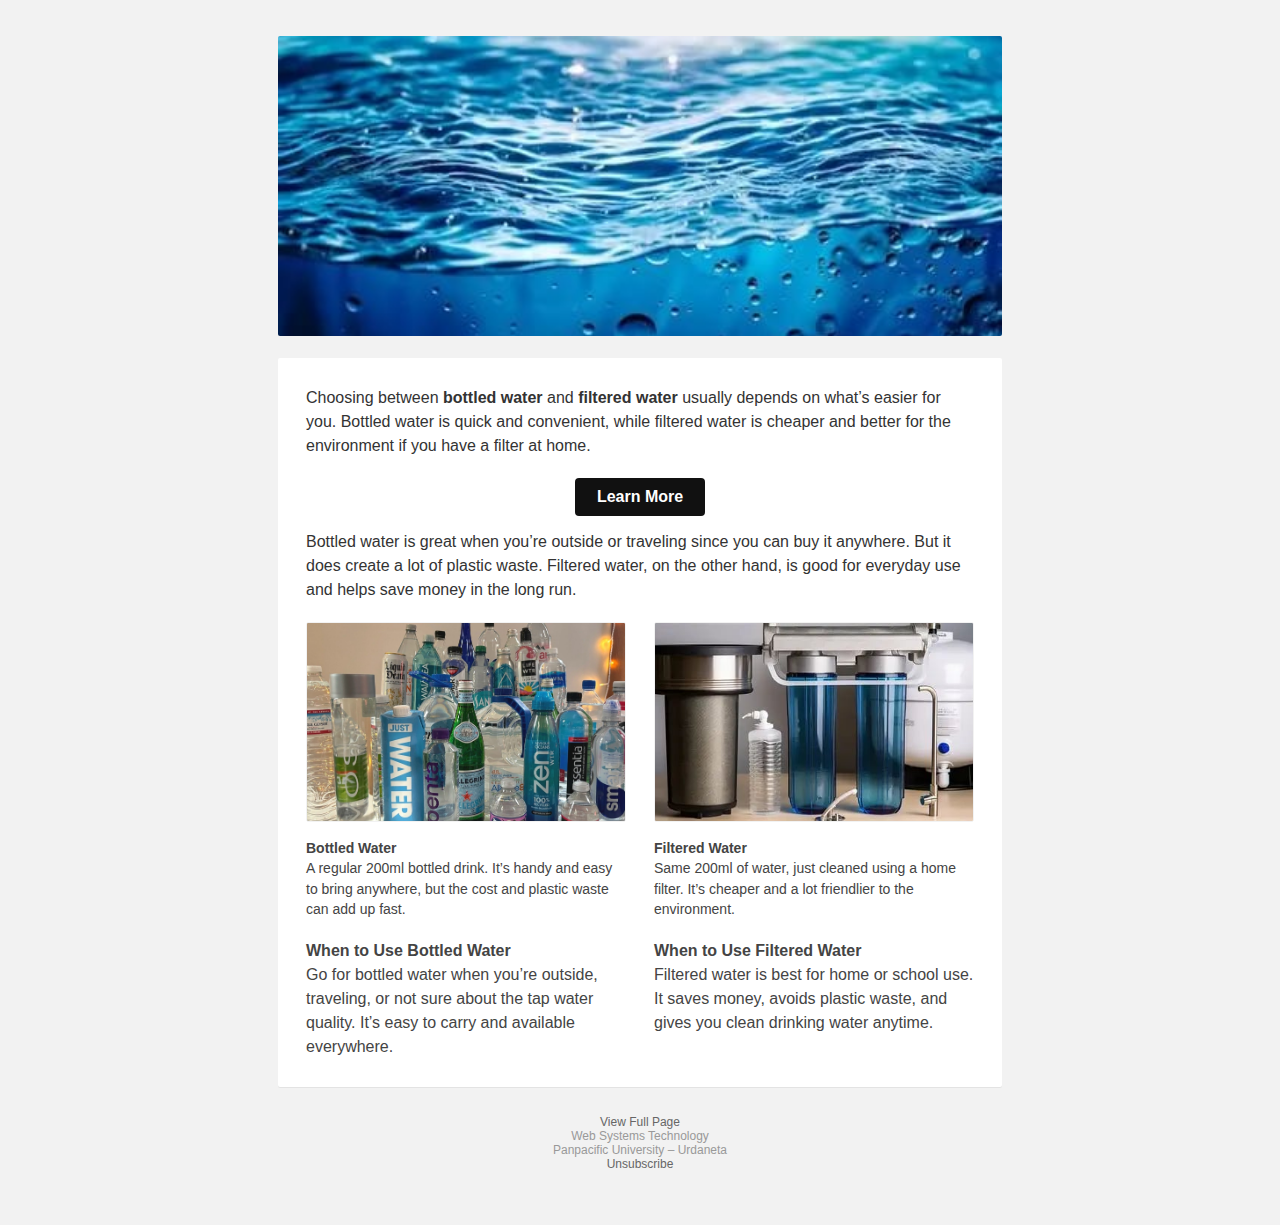
<file: Index.html>
<!doctype html>
<html lang="en">
<head>
  <meta charset="utf-8" />
  <meta name="viewport" content="width=device-width,initial-scale=1" />
  <title>Bottled vs Filtered Water</title>
  <style>
    *{box-sizing:border-box;margin:0;padding:0}
    body{font-family:-apple-system,BlinkMacSystemFont,'Segoe UI',Roboto,'Helvetica Neue',Arial;background:#f2f2f2;color:#222}

    .container{max-width:760px;margin:36px auto;padding:0 18px}

    .hero img{width:100%;height:300px;object-fit:cover;border-radius:2px;margin-bottom:18px}
    .card{background:#fff;padding:28px;border-radius:2px;box-shadow:0 1px 0 rgba(0,0,0,0.06)}

    .lead{line-height:1.5;color:#333;margin-bottom:20px}
    .center-btn{display:flex;justify-content:center;margin:14px 0}
    .btn{background:#111;color:#fff;border:0;padding:10px 22px;border-radius:4px;cursor:pointer;font-weight:600;text-decoration:none;display:inline-block}
    .btn:hover{background:#333}

    .section{margin-top:18px}
    .two-col{display:flex;gap:28px}
    .col{flex:1}

    .thumb img{width:100%;height:200px;object-fit:cover;border-radius:2px;border:1px solid rgba(0,0,0,0.05)}

    .caption{margin-top:12px;font-size:14px;line-height:1.45;color:#444}

    .grid-text{display:flex;gap:28px;margin-top:20px}
    .grid-text p{flex:1;color:#444;line-height:1.5}

    .footer{margin-top:28px;text-align:center;color:#999;font-size:12px;padding-bottom:18px}
    .footer a{color:#666;text-decoration:none}
    .footer a:hover{text-decoration:underline}

    @media (max-width:640px){
      .two-col{flex-direction:column}
      .grid-text{flex-direction:column}
    }
  </style>
</head>
<body>
  <div class="container">

    <div class="hero">
      <img src="Images/Water.jpg" alt="Bottled vs Filtered Water Banner">
    </div>

    <div class="card">
      <p class="lead">
        Choosing between <strong>bottled water</strong> and <strong>filtered water</strong> usually depends on what’s easier for you. 
        Bottled water is quick and convenient, while filtered water is cheaper and better for the environment if you have a filter at home.
      </p>

      <div class="center-btn">
        <a href="My Personal Profile.html" class="btn">Learn More</a>
      </div>

      <p class="lead">
        Bottled water is great when you’re outside or traveling since you can buy it anywhere. 
        But it does create a lot of plastic waste. Filtered water, on the other hand, is good for everyday use and helps save money in the long run.
      </p>

      <div class="section two-col">
        <div class="col">
          <div class="thumb">
            <img src="Images/Bottled-Water.jpg" alt="Bottled Water">
          </div>
          <div class="caption">
            <strong>Bottled Water</strong><br />
            A regular 200ml bottled drink. It’s handy and easy to bring anywhere, but the cost and plastic waste can add up fast.
          </div>
        </div>

        <div class="col">
          <div class="thumb">
            <img src="Images/Filtered-Water.jpg" alt="Filtered Water">
          </div>
          <div class="caption">
            <strong>Filtered Water</strong><br />
            Same 200ml of water, just cleaned using a home filter. It’s cheaper and a lot friendlier to the environment.
          </div>
        </div>
      </div>

      <div class="grid-text">
        <p>
          <strong>When to Use Bottled Water</strong><br>
          Go for bottled water when you’re outside, traveling, or not sure about the tap water quality. 
          It’s easy to carry and available everywhere.
        </p>
        <p>
          <strong>When to Use Filtered Water</strong><br>
          Filtered water is best for home or school use. It saves money, avoids plastic waste, and gives you clean drinking water anytime.
        </p>
      </div>
    </div>

    <div class="footer">
      <p><a href="My Personal Profile.html">View Full Page</a></p>
      <p>Web Systems Technology<br>Panpacific University – Urdaneta</p>
      <p><a href="#">Unsubscribe</a></p>
    </div>
  </div>
</body>
</html>
</file>
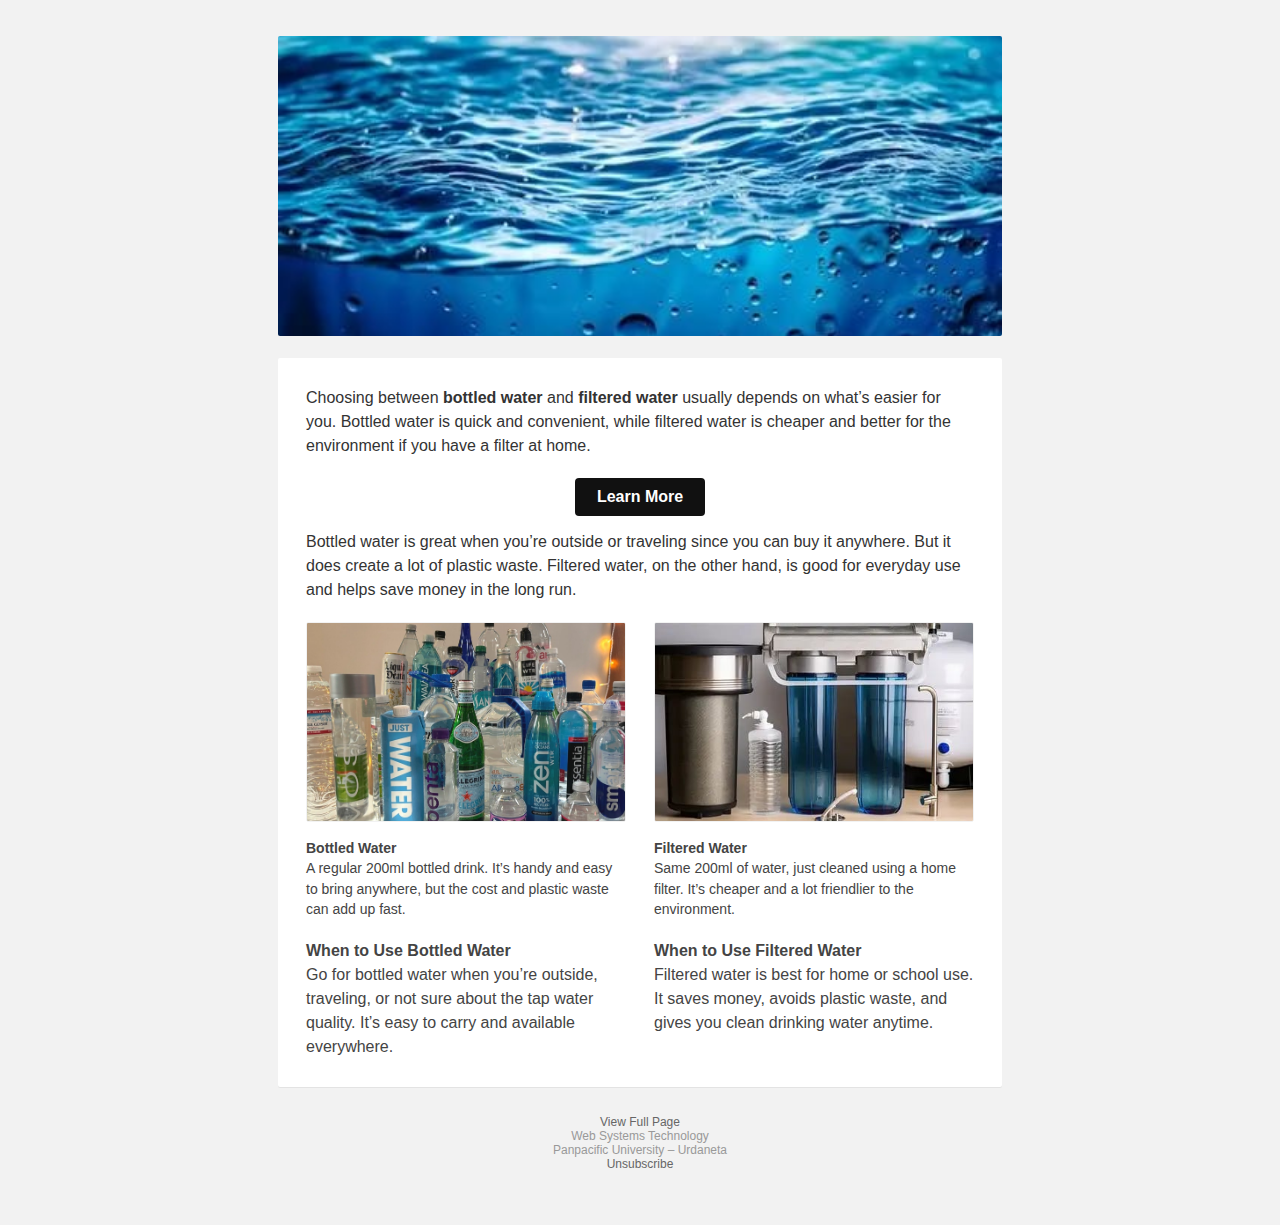
<file: index.html>
<!doctype html>
<html lang="en">
<head>
  <meta charset="utf-8" />
  <meta name="viewport" content="width=device-width,initial-scale=1" />
  <title>Bottled vs Filtered Water</title>
  <style>
    *{box-sizing:border-box;margin:0;padding:0}
    body{font-family:-apple-system,BlinkMacSystemFont,'Segoe UI',Roboto,'Helvetica Neue',Arial;background:#f2f2f2;color:#222}

    .container{max-width:760px;margin:36px auto;padding:0 18px}

    .hero img{width:100%;height:300px;object-fit:cover;border-radius:2px;margin-bottom:18px}
    .card{background:#fff;padding:28px;border-radius:2px;box-shadow:0 1px 0 rgba(0,0,0,0.06)}

    .lead{line-height:1.5;color:#333;margin-bottom:20px}
    .center-btn{display:flex;justify-content:center;margin:14px 0}
    .btn{background:#111;color:#fff;border:0;padding:10px 22px;border-radius:4px;cursor:pointer;font-weight:600;text-decoration:none;display:inline-block}
    .btn:hover{background:#333}

    .section{margin-top:18px}
    .two-col{display:flex;gap:28px}
    .col{flex:1}

    .thumb img{width:100%;height:200px;object-fit:cover;border-radius:2px;border:1px solid rgba(0,0,0,0.05)}

    .caption{margin-top:12px;font-size:14px;line-height:1.45;color:#444}

    .grid-text{display:flex;gap:28px;margin-top:20px}
    .grid-text p{flex:1;color:#444;line-height:1.5}

    .footer{margin-top:28px;text-align:center;color:#999;font-size:12px;padding-bottom:18px}
    .footer a{color:#666;text-decoration:none}
    .footer a:hover{text-decoration:underline}

    @media (max-width:640px){
      .two-col{flex-direction:column}
      .grid-text{flex-direction:column}
    }
  </style>
</head>
<body>
  <div class="container">

    <div class="hero">
      <img src="Images/Water.jpg" alt="Bottled vs Filtered Water Banner">
    </div>

    <div class="card">
      <p class="lead">
        Choosing between <strong>bottled water</strong> and <strong>filtered water</strong> usually depends on what’s easier for you. 
        Bottled water is quick and convenient, while filtered water is cheaper and better for the environment if you have a filter at home.
      </p>

      <div class="center-btn">
        <a href="My Personal Profile.html" class="btn">Learn More</a>
      </div>

      <p class="lead">
        Bottled water is great when you’re outside or traveling since you can buy it anywhere. 
        But it does create a lot of plastic waste. Filtered water, on the other hand, is good for everyday use and helps save money in the long run.
      </p>

      <div class="section two-col">
        <div class="col">
          <div class="thumb">
            <img src="Images/Bottled-Water.jpg" alt="Bottled Water">
          </div>
          <div class="caption">
            <strong>Bottled Water</strong><br />
            A regular 200ml bottled drink. It’s handy and easy to bring anywhere, but the cost and plastic waste can add up fast.
          </div>
        </div>

        <div class="col">
          <div class="thumb">
            <img src="Images/Filtered-Water.jpg" alt="Filtered Water">
          </div>
          <div class="caption">
            <strong>Filtered Water</strong><br />
            Same 200ml of water, just cleaned using a home filter. It’s cheaper and a lot friendlier to the environment.
          </div>
        </div>
      </div>

      <div class="grid-text">
        <p>
          <strong>When to Use Bottled Water</strong><br>
          Go for bottled water when you’re outside, traveling, or not sure about the tap water quality. 
          It’s easy to carry and available everywhere.
        </p>
        <p>
          <strong>When to Use Filtered Water</strong><br>
          Filtered water is best for home or school use. It saves money, avoids plastic waste, and gives you clean drinking water anytime.
        </p>
      </div>
    </div>

    <div class="footer">
      <p><a href="My Personal Profile.html">View Full Page</a></p>
      <p>Web Systems Technology<br>Panpacific University – Urdaneta</p>
      <p><a href="#">Unsubscribe</a></p>
    </div>
  </div>
</body>
</html>
</file>
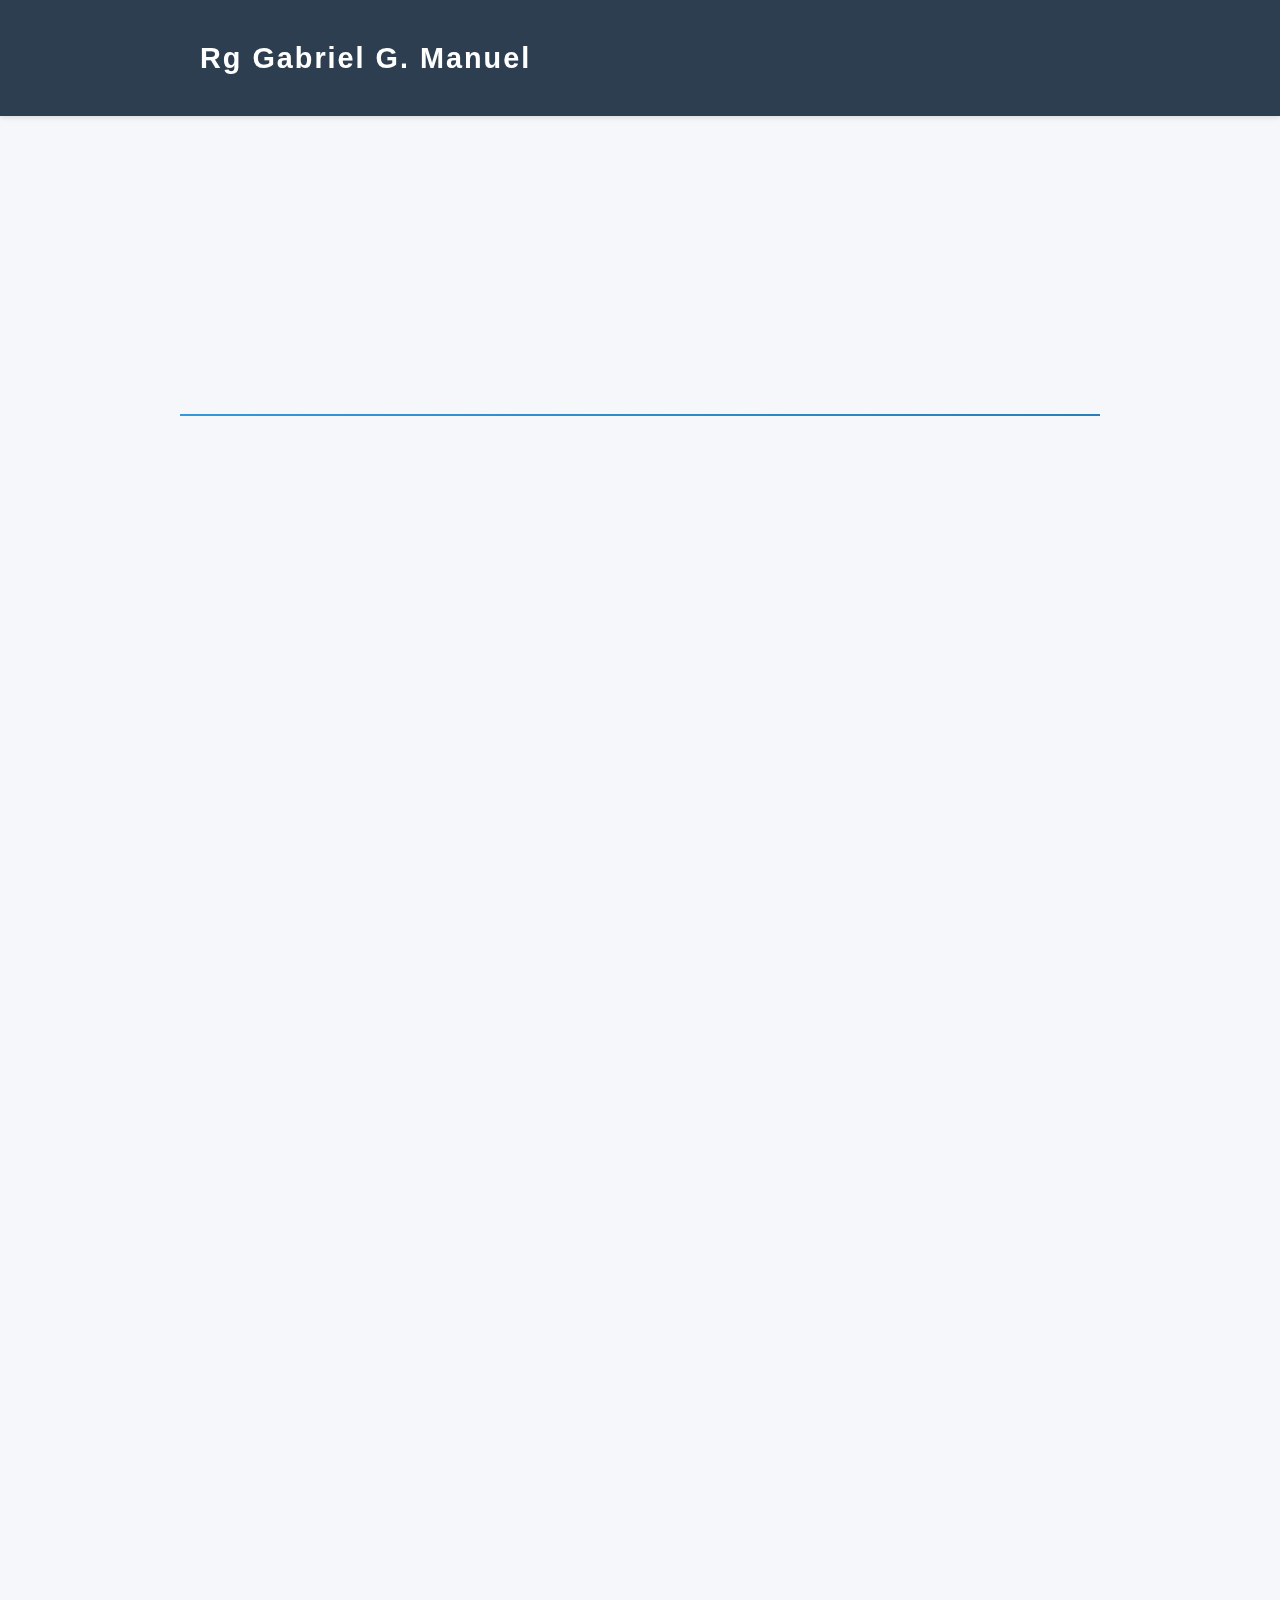
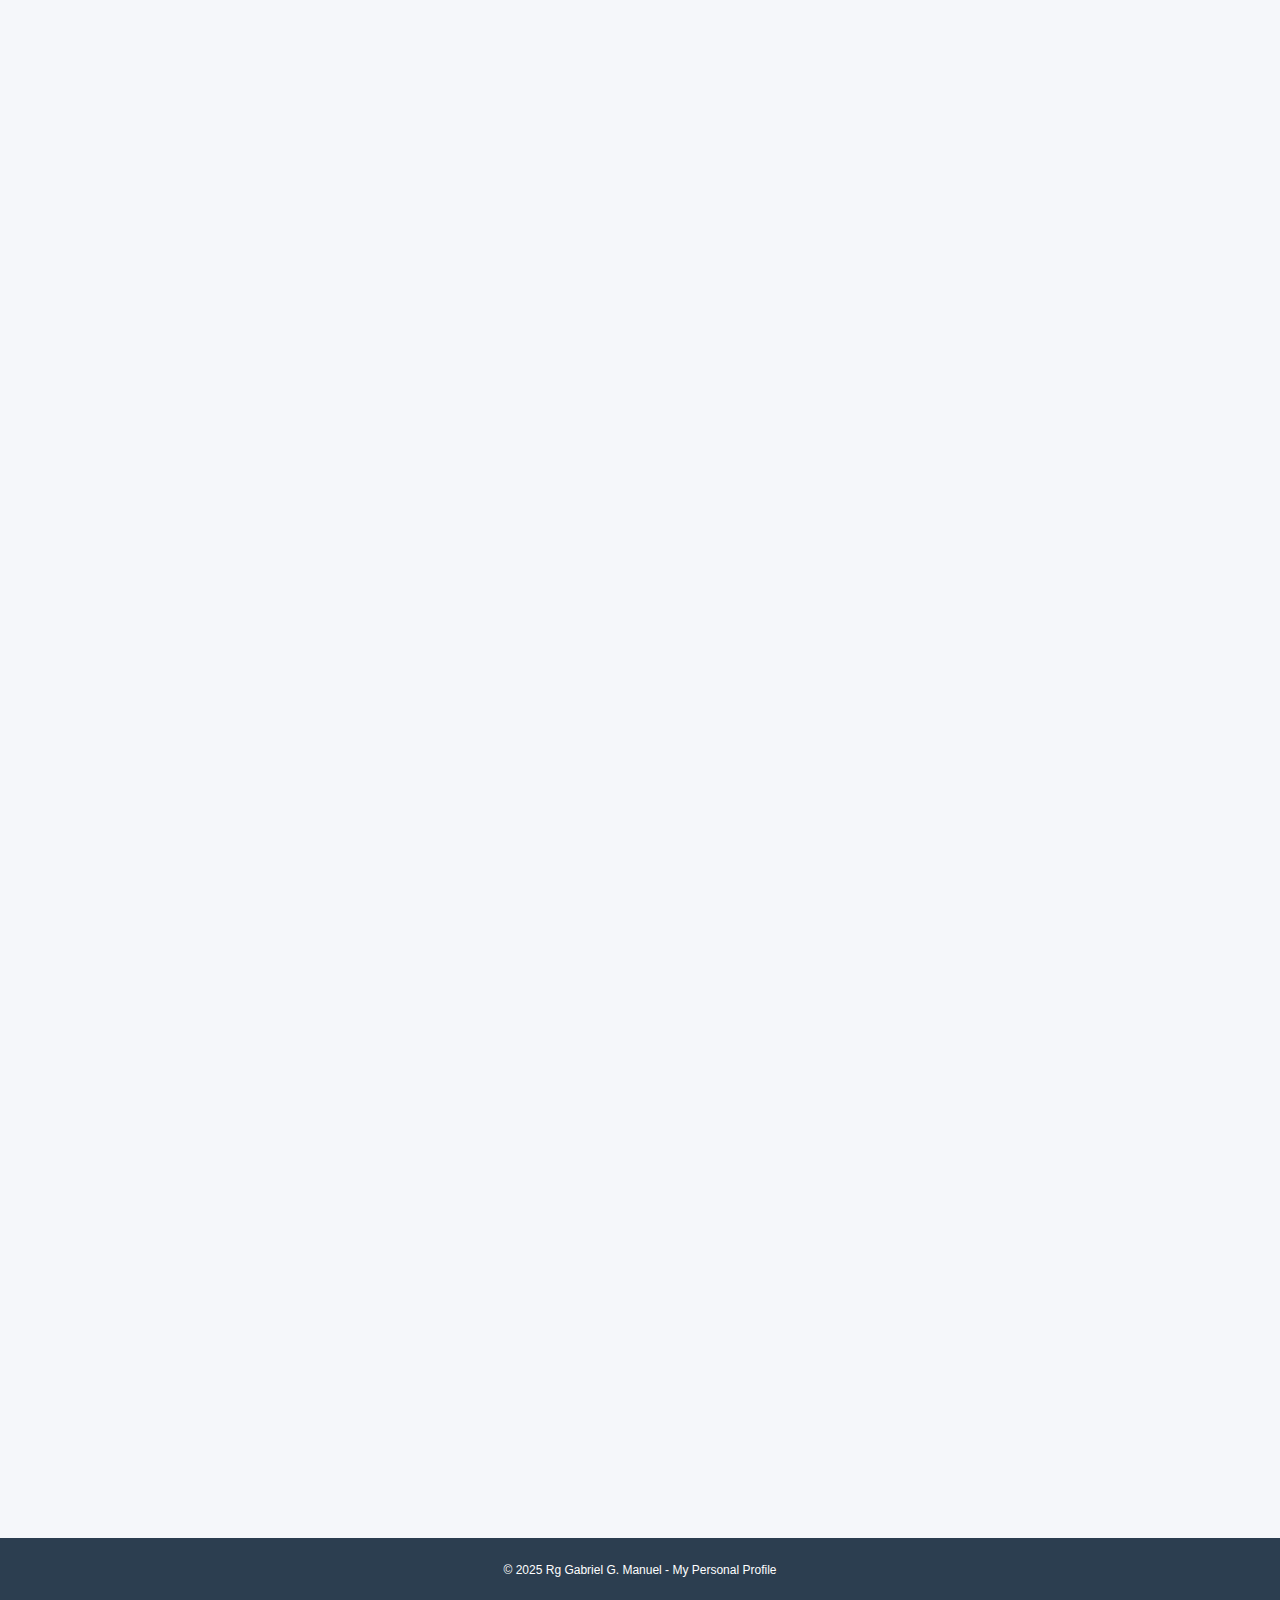
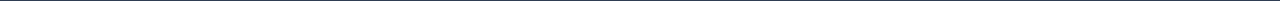
<file: My Personal Profile.html>
<!DOCTYPE html>
<html lang="en">
<head>
  <meta charset="UTF-8" />
  <meta name="viewport" content="width=device-width, initial-scale=1" />
  <title>My Personal Profile</title>
  <link rel="stylesheet" href="style23.css" />
</head>
<body>

  <header class="navbar">
    <div class="container">
      <h1 class="logo">Rg Gabriel G. Manuel</h1>
    </div>
  </header>

  <main class="container">

    <section id="intro" class="fade-in">
      <div class="centered">
        <img 
          src="Images/Personal-photo.jpg" 
          alt="Profile Picture of Rg Gabriel G. Manuel" 
          class="profile-pic" 
          loading="lazy" 
        />
        <p><em>Welcome to my personal profile page!</em></p>
      </div>
    </section>

    <hr class="main-divider" />

    <section id="about" class="fade-in">
      <h2>About Me</h2>
      <p>
        Hello! My name is <b>Rg</b>. I am a student who loves learning about 
        <u>technology</u>, playing videogames, and exploring new things in my life.  
        I sometimes enjoy <i>web development</i> and creating simple projects to practice my skills.  
      </p>
    </section>

    <section id="skills" class="fade-in">
      <h2>My Skills</h2>
      <ul>
        <li>🌐 Web Development (HTML, CSS)</li>
        <li>🧠 Basic Programming (Python, Java)</li>
        <li>🎨 UI Design using Figma</li>
        <li>⚙️ Using tools like MacroDroid and Visual Studio Code</li>
      </ul>
    </section>

    <section id="projects" class="fade-in">
      <h2>My Current Project</h2>
      <p>
        I’m currently working on a website project called <b>Music Core</b> a simple web app 
        designed to explore and play music with a clean, minimal interface. 
        I’m collaborating with a classmate to design the UI using Figma and 
        develop it using HTML, CSS, and JavaScript.
      </p>
      <div class="project-preview">
        <img src="Images/Music-Core.jpg" alt="Music Core Website Preview" loading="lazy" />
      </div>
    </section>

    <section id="hobbies" class="fade-in">
      <h2>My Hobbies</h2>
      <ul>
        <li>🎮 Playing Videogames</li>
        <li>🎵 Listening to Music</li>
        <li>🏸 Playing Badminton</li>
        <li>💻 Coding Sometimes</li>
      </ul>
      <div class="hobby-images">
        <img src="Images/Videogame-Image.jpg" alt="Videogames" loading="lazy" />
        <img src="Images/Music-Image.jpg" alt="Music" loading="lazy" />
        <img src="Images/Badminton-Image.jpg" alt="Badminton" loading="lazy" />
        <img src="Images/Coding-Image.jpg" alt="Coding" loading="lazy" />
      </div>
    </section>

    <section id="websites" class="fade-in">
      <h2>Favorite Websites</h2>
      <ol>
        <li><a href="https://www.google.com" target="_blank" rel="noopener">Google</a></li>
        <li><a href="https://www.youtube.com" target="_blank" rel="noopener">YouTube</a></li>
        <li><a href="https://chat.openai.com" target="_blank" rel="noopener">ChatGPT</a></li>
        <li><a href="https://www.facebook.com" target="_blank" rel="noopener">Facebook</a></li>
      </ol>
    </section>

    <section id="schedule" class="fade-in">
      <h2>My Weekly Schedule</h2>
      <table>
        <thead>
          <tr>
            <th>Day</th>
            <th>Activity</th>
            <th>Time</th>
          </tr>
        </thead>
        <tbody>
          <tr>
            <td>Monday</td>
            <td>Class</td>
            <td>8:00 AM - 11:00 PM</td>
          </tr>
          <tr class="alt-row">
            <td>Tuesday</td>
            <td>Class</td>
            <td>8:00 AM - 5:00 PM</td>
          </tr>
          <tr>
            <td>Wednesday</td>
            <td>Class</td>
            <td>8:00 AM - 11:00 AM</td>
          </tr>
          <tr class="alt-row">
            <td>Thursday</td>
            <td>Class</td>
            <td>8:00 AM - 11:00 AM</td>
          </tr>
          <tr>
            <td>Friday</td>
            <td>Class</td>
            <td>8:00 AM - 5:00 PM</td>
          </tr>
          <tr class="alt-row">
            <td>Saturday</td>
            <td>Class</td>
            <td>8:00 AM - 5:00 PM</td>
          </tr>
          <tr>
            <td>Sunday</td>
            <td>Rest / Videogames</td>
            <td>Whole Day</td>
          </tr>
        </tbody>
      </table>
    </section>

    <section id="contact" class="fade-in">
      <h2>Contact Me</h2>
      <form>
        <label for="name"><b>Name:</b></label><br />
        <input type="text" id="name" name="name" placeholder="Enter your name" required /><br />

        <label for="email"><b>Email:</b></label><br />
        <input type="email" id="email" name="email" placeholder="Enter your email" required /><br />

        <label for="message"><b>Message:</b></label><br />
        <textarea id="message" name="message" rows="4" placeholder="Write your message..." required></textarea><br />

        <input type="submit" value="Send" />
      </form>
    </section>

  </main>

  <footer class="centered">
    <small>© 2025 Rg Gabriel G. Manuel - My Personal Profile</small>
  </footer>

</body>

</html>
</file>
<file: style23.css>
* {
  box-sizing: border-box;
  margin: 0;
  padding: 0;
  font-family: 'Segoe UI', Tahoma, Geneva, Verdana, sans-serif;
}

body {
  background: #f5f7fa;
  color: #333;
  line-height: 1.6;
  font-size: 16px;
}

.container {
  max-width: 960px;
  margin: 0 auto;
  padding: 20px;
}

.navbar {
  background: #2c3e50;
  color: white;
  padding: 15px 0;
  box-shadow: 0 2px 5px rgba(0,0,0,0.1);
  position: sticky;
  top: 0;
  z-index: 100;
}

.navbar .logo {
  font-size: 1.8rem;
  font-weight: 700;
  margin-left: 20px;
  letter-spacing: 2px;
}

.navbar nav {
  display: flex;
  gap: 25px;
  justify-content: flex-end;
  align-items: center;
  margin-right: 20px;
}

.navbar nav a {
  color: white;
  text-decoration: none;
  font-weight: 600;
  padding: 8px 12px;
  border-radius: 4px;
  transition: background-color 0.3s ease;
}

.navbar nav a:hover,
.navbar nav a:focus {
  background-color: #3498db;
  outline: none;
}

#intro .centered {
  text-align: center;
  margin-top: 30px;
  margin-bottom: 30px;
}

.profile-pic {
  width: 160px;
  height: 160px;
  object-fit: cover;
  border-radius: 50%;
  border: 5px solid #3498db;
  box-shadow: 0 4px 10px rgba(0,0,0,0.1);
  margin-bottom: 15px;
}

.main-divider {
  border: none;
  height: 2px;
  background: linear-gradient(to right, #3498db, #2980b9);
  margin: 40px 0;
}

section h2 {
  font-size: 2rem;
  color: #2c3e50;
  border-bottom: 3px solid #3498db;
  padding-bottom: 8px;
  margin-bottom: 20px;
}

#about p {
  font-size: 1.1rem;
  max-width: 700px;
  margin-bottom: 20px;
}

#skills ul {
  list-style: none;
  display: flex;
  flex-wrap: wrap;
  gap: 15px;
  margin-top: 10px;
}

#skills ul li {
  background: #3498db;
  color: white;
  padding: 10px 18px;
  border-radius: 25px;
  font-weight: 600;
  box-shadow: 0 2px 6px rgba(52,152,219,0.5);
  transition: transform 0.2s ease, background-color 0.3s ease;
}

#skills ul li:hover {
  transform: translateY(-4px);
  background-color: #2980b9;
  cursor: pointer;
}

#projects p {
  font-size: 1.1rem;
  max-width: 700px;
  margin-bottom: 20px;
}

.project-preview {
  display: flex;
  justify-content: center;
  margin-top: 20px;
}

.project-preview img {
  width: 80%;
  max-width: 500px;
  border-radius: 15px;
  box-shadow: 0 4px 12px rgba(0,0,0,0.15);
  border: 3px solid #3498db;
  transition: transform 0.3s ease;
}

.project-preview img:hover {
  transform: scale(1.05);
}

#hobbies ul {
  list-style: none;
  display: flex;
  flex-wrap: wrap;
  gap: 15px;
  font-size: 1.2rem;
}

#hobbies ul li {
  background: #3498db;
  color: white;
  padding: 10px 15px;
  border-radius: 25px;
  box-shadow: 0 2px 6px rgba(52,152,219,0.5);
  flex: 1 1 150px;
  display: flex;
  align-items: center;
  justify-content: center;
}

.hobby-images {
  display: flex;
  flex-wrap: wrap;
  gap: 15px;
  margin-top: 25px;
  justify-content: center;
}

.hobby-images img {
  width: 120px;
  height: 120px;
  object-fit: cover;
  border-radius: 15px;
  box-shadow: 0 3px 10px rgba(0,0,0,0.1);
  transition: transform 0.3s ease;
}

.hobby-images img:hover {
  transform: scale(1.1);
  cursor: pointer;
}

#websites ol {
  max-width: 400px;
  margin-left: 20px;
}

#websites ol li {
  margin-bottom: 12px;
  font-weight: 600;
}

#websites ol li a {
  color: #2980b9;
  text-decoration: none;
  transition: color 0.3s ease;
}

#websites ol li a:hover {
  color: #1c5980;
  text-decoration: underline;
}

table {
  width: 100%;
  border-collapse: collapse;
  margin-top: 20px;
  font-size: 1rem;
}

thead tr {
  background-color: #3498db;
  color: white;
  text-align: left;
}

th, td {
  padding: 12px 15px;
  border-bottom: 1px solid #ddd;
}

tbody tr:hover {
  background-color: #ecf0f1;
  cursor: default;
}

.alt-row {
  background-color: #f9f9f9;
}

form {
  max-width: 500px;
  margin-top: 15px;
}

form label {
  font-weight: 600;
  margin-bottom: 5px;
  display: block;
}

form input[type="text"],
form input[type="email"],
form textarea {
  width: 100%;
  padding: 10px 12px;
  border: 1.5px solid #ccc;
  border-radius: 6px;
  font-size: 1rem;
  margin-bottom: 15px;
  transition: border-color 0.3s ease;
}

form input[type="text"]:focus,
form input[type="email"]:focus,
form textarea:focus {
  border-color: #3498db;
  outline: none;
  box-shadow: 0 0 6px #a8d0ff;
}

form input[type="submit"] {
  background-color: #3498db;
  color: white;
  border: none;
  padding: 12px 25px;
  border-radius: 30px;
  font-weight: 700;
  font-size: 1.1rem;
  cursor: pointer;
  transition: background-color 0.3s ease;
}

form input[type="submit"]:hover {
  background-color: #2980b9;
}

footer.centered {
  text-align: center;
  padding: 20px 0;
  background-color: #2c3e50;
  color: white;
  margin-top: 50px;
  font-size: 0.9rem;
}

.fade-in {
  animation: fadeInEffect 1s ease forwards;
  opacity: 0;
}

@keyframes fadeInEffect {
  to {
    opacity: 1;
  }
}

@media (max-width: 768px) {
  .navbar nav {
    flex-direction: column;
    margin-right: 0;
  }

  #skills ul {
    flex-direction: column;
  }

  .project-preview img {
    width: 100%;
  }

  #hobbies ul {
    flex-direction: column;
  }

  .hobby-images img {
    width: 100px;
    height: 100px;
  }

  table {
    font-size: 0.9rem;
  }
}
</file>
